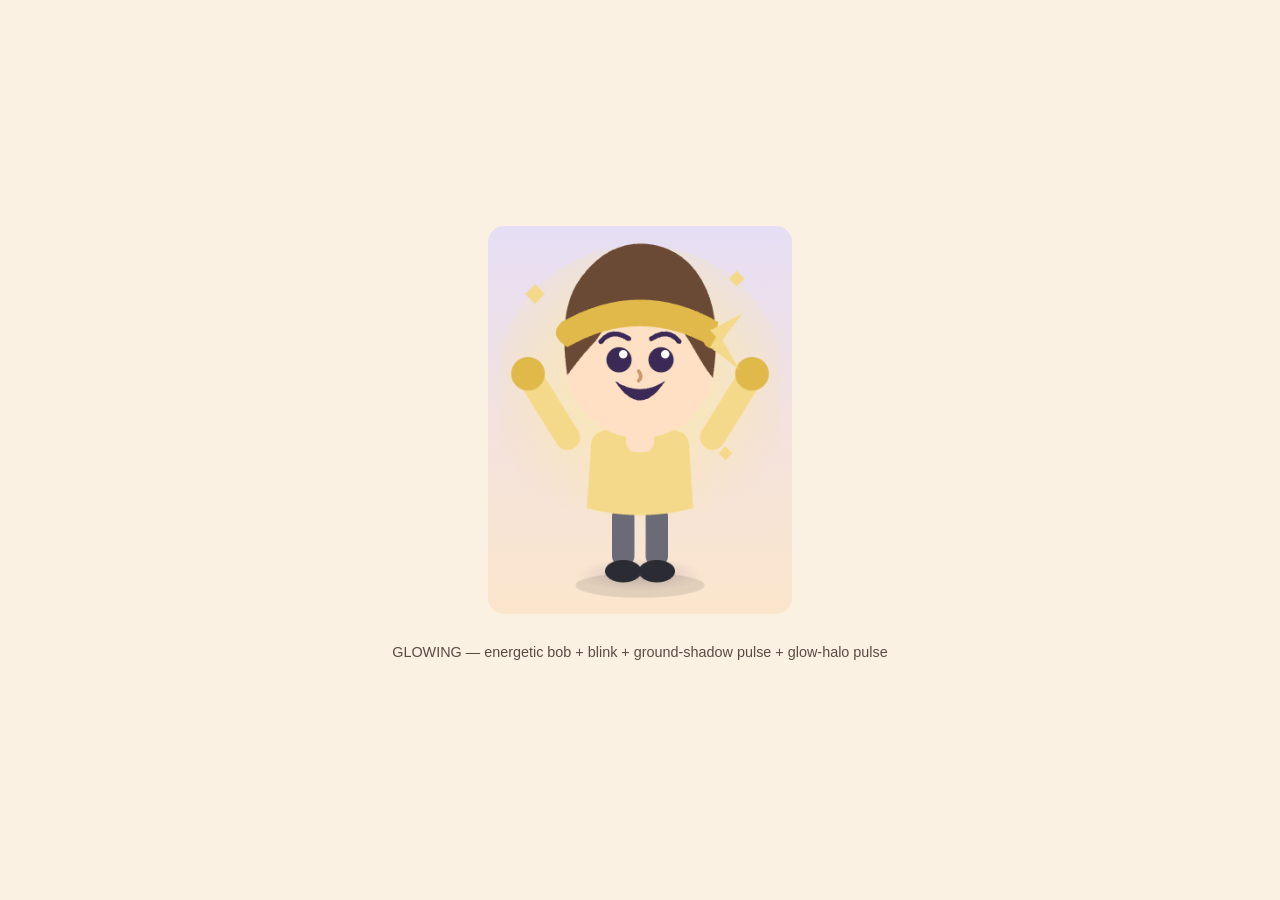
<file: animation-previews/glowing.html>
<!DOCTYPE html>
<html lang="en">
<head>
<meta charset="UTF-8">
<title>Critter Animation Preview — Glowing</title>
<!-- Real production animation rules — not reimplemented here. -->
<link rel="stylesheet" href="../web/animations.css">
<style>
  body {
    margin: 0;
    min-height: 100vh;
    display: flex;
    flex-direction: column;
    align-items: center;
    justify-content: center;
    gap: 16px;
    background: #fbf1e3;
    font-family: -apple-system, BlinkMacSystemFont, 'Segoe UI', sans-serif;
  }
  .stage {
    width: 280px;
    padding: 12px;
    background: linear-gradient(180deg, #e6def5 0%, #f4e2dc 55%, #fbe6cc 100%);
    border-radius: 16px;
  }
  .critter {
    position: relative;
    width: 100%;
    aspect-ratio: 320 / 416;
    margin: 0 auto;
  }
  .critter-ground-shadow {
    position: absolute;
    left: 50%;
    bottom: 3%;
    width: 44%;
    height: 9%;
    transform: translateX(-50%);
    background: radial-gradient(ellipse, rgba(59, 42, 85, 0.2), rgba(59, 42, 85, 0) 72%);
    border-radius: 50%;
  }
  .critter-bob,
  .critter-blink {
    width: 100%;
    height: 100%;
  }
  .critter-frame {
    position: absolute;
    inset: 0;
    width: 100%;
    height: 100%;
    object-fit: contain;
  }
  .label {
    color: #5a4a44;
    font-size: 0.9rem;
    text-align: center;
  }
</style>
</head>
<body>
  <div class="stage">
    <div class="critter" data-mood="glowing">
      <div class="critter-ground-shadow"></div>
      <div class="critter-bob">
        <div class="critter-blink">
          <img class="critter-frame critter-frame--glowing" src="../exports/critter-glowing.png" alt="Glowing critter">
        </div>
      </div>
    </div>
  </div>
  <p class="label">GLOWING — energetic bob + blink + ground-shadow pulse + glow-halo pulse</p>
</body>
</html>
</file>
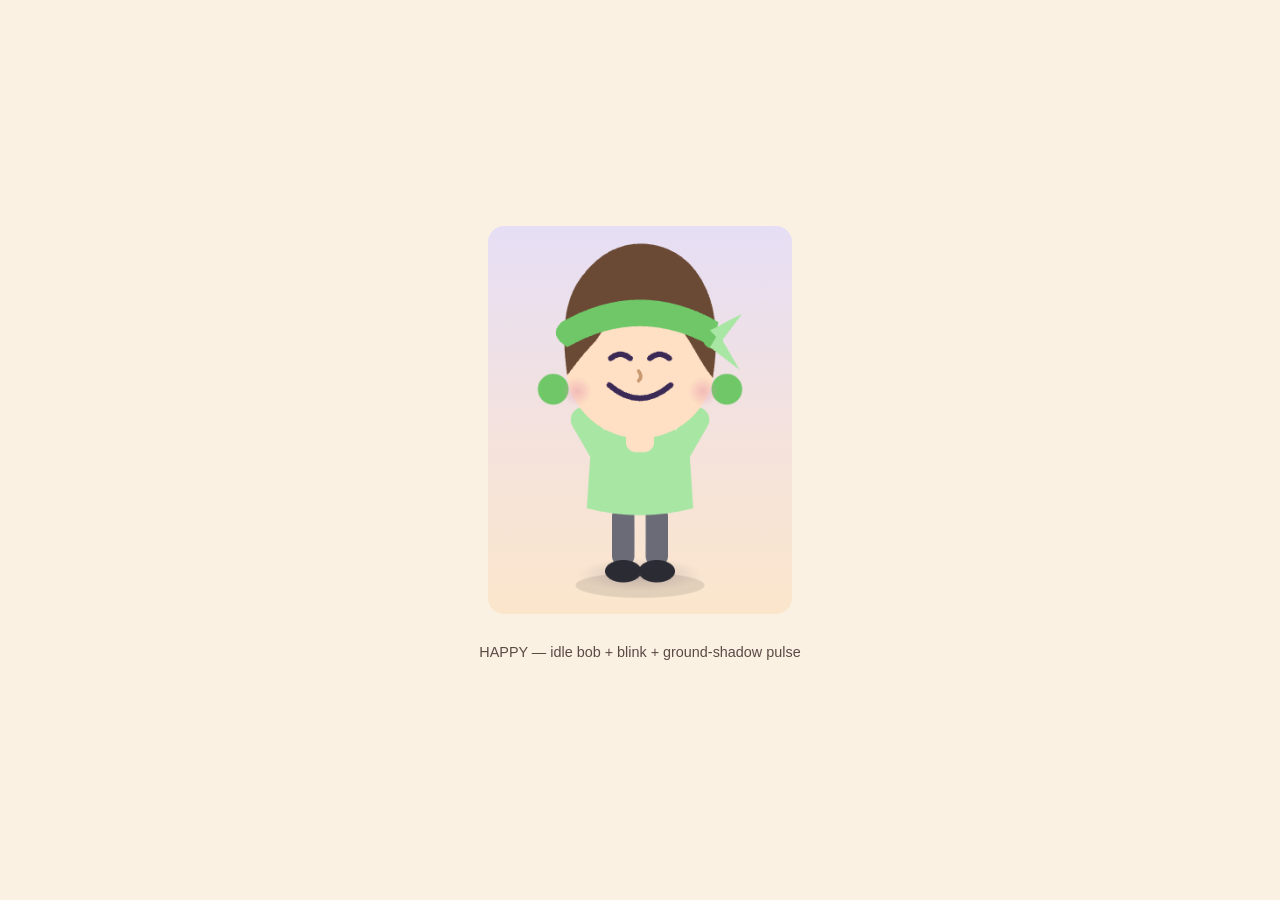
<file: animation-previews/happy.html>
<!DOCTYPE html>
<html lang="en">
<head>
<meta charset="UTF-8">
<title>Critter Animation Preview — Happy</title>
<!-- Real production animation rules — not reimplemented here. -->
<link rel="stylesheet" href="../web/animations.css">
<style>
  body {
    margin: 0;
    min-height: 100vh;
    display: flex;
    flex-direction: column;
    align-items: center;
    justify-content: center;
    gap: 16px;
    background: #fbf1e3;
    font-family: -apple-system, BlinkMacSystemFont, 'Segoe UI', sans-serif;
  }
  .stage {
    width: 280px;
    padding: 12px;
    background: linear-gradient(180deg, #e6def5 0%, #f4e2dc 55%, #fbe6cc 100%);
    border-radius: 16px;
  }
  .critter {
    position: relative;
    width: 100%;
    aspect-ratio: 320 / 416;
    margin: 0 auto;
  }
  .critter-ground-shadow {
    position: absolute;
    left: 50%;
    bottom: 3%;
    width: 44%;
    height: 9%;
    transform: translateX(-50%);
    background: radial-gradient(ellipse, rgba(59, 42, 85, 0.2), rgba(59, 42, 85, 0) 72%);
    border-radius: 50%;
  }
  .critter-bob,
  .critter-blink {
    width: 100%;
    height: 100%;
  }
  .critter-frame {
    position: absolute;
    inset: 0;
    width: 100%;
    height: 100%;
    object-fit: contain;
  }
  /* Happy-only overlay: cheek blush, always visible in this preview
     (production toggles it on with the mood, which is fixed here). */
  .critter-blush {
    position: absolute;
    inset: 0;
    opacity: 1;
  }
  .critter-blush::before,
  .critter-blush::after {
    content: "";
    position: absolute;
    top: 38%;
    width: 11%;
    aspect-ratio: 1;
    border-radius: 50%;
    background: radial-gradient(circle, rgba(231, 156, 174, 0.55), rgba(231, 156, 174, 0) 70%);
  }
  .critter-blush::before { left: 22%; }
  .critter-blush::after { right: 22%; }
  .label {
    color: #5a4a44;
    font-size: 0.9rem;
    text-align: center;
  }
</style>
</head>
<body>
  <div class="stage">
    <div class="critter" data-mood="happy">
      <div class="critter-ground-shadow"></div>
      <div class="critter-bob">
        <div class="critter-blink">
          <img class="critter-frame" src="../exports/critter-happy.png" alt="Happy critter">
        </div>
        <div class="critter-blush"></div>
      </div>
    </div>
  </div>
  <p class="label">HAPPY — idle bob + blink + ground-shadow pulse</p>
</body>
</html>
</file>
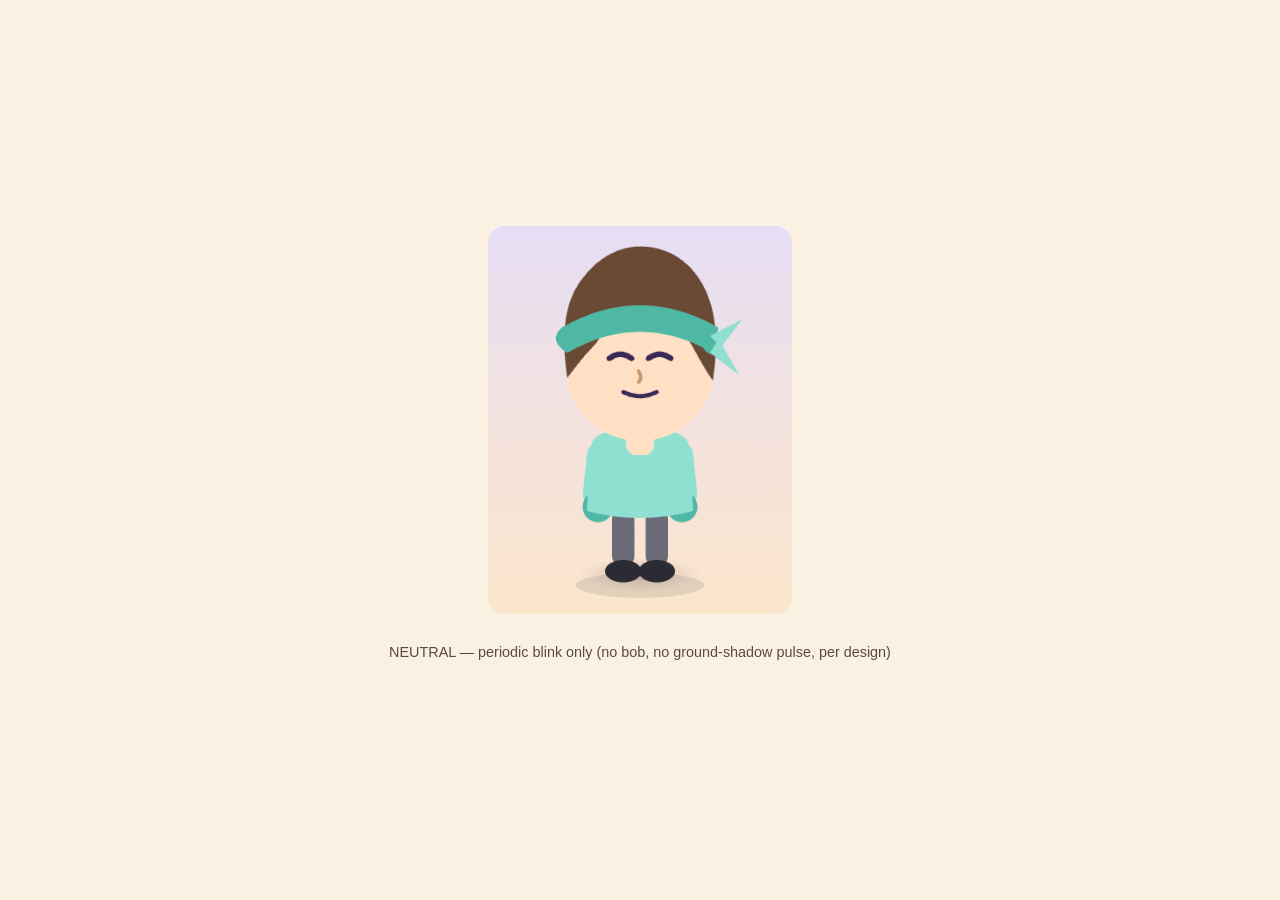
<file: animation-previews/neutral.html>
<!DOCTYPE html>
<html lang="en">
<head>
<meta charset="UTF-8">
<title>Critter Animation Preview — Neutral</title>
<!-- Real production animation rules — not reimplemented here. -->
<link rel="stylesheet" href="../web/animations.css">
<style>
  body {
    margin: 0;
    min-height: 100vh;
    display: flex;
    flex-direction: column;
    align-items: center;
    justify-content: center;
    gap: 16px;
    background: #fbf1e3;
    font-family: -apple-system, BlinkMacSystemFont, 'Segoe UI', sans-serif;
  }
  .stage {
    width: 280px;
    padding: 12px;
    background: linear-gradient(180deg, #e6def5 0%, #f4e2dc 55%, #fbe6cc 100%);
    border-radius: 16px;
  }
  .critter {
    position: relative;
    width: 100%;
    aspect-ratio: 320 / 416;
    margin: 0 auto;
  }
  .critter-ground-shadow {
    position: absolute;
    left: 50%;
    bottom: 3%;
    width: 44%;
    height: 9%;
    transform: translateX(-50%);
    background: radial-gradient(ellipse, rgba(59, 42, 85, 0.2), rgba(59, 42, 85, 0) 72%);
    border-radius: 50%;
  }
  .critter-bob,
  .critter-blink {
    width: 100%;
    height: 100%;
  }
  .critter-frame {
    position: absolute;
    inset: 0;
    width: 100%;
    height: 100%;
    object-fit: contain;
  }
  .label {
    color: #5a4a44;
    font-size: 0.9rem;
    text-align: center;
  }
</style>
</head>
<body>
  <div class="stage">
    <div class="critter" data-mood="neutral">
      <div class="critter-ground-shadow"></div>
      <div class="critter-bob">
        <div class="critter-blink">
          <img class="critter-frame" src="../exports/critter-neutral.png" alt="Neutral critter">
        </div>
      </div>
    </div>
  </div>
  <p class="label">NEUTRAL — periodic blink only (no bob, no ground-shadow pulse, per design)</p>
</body>
</html>
</file>
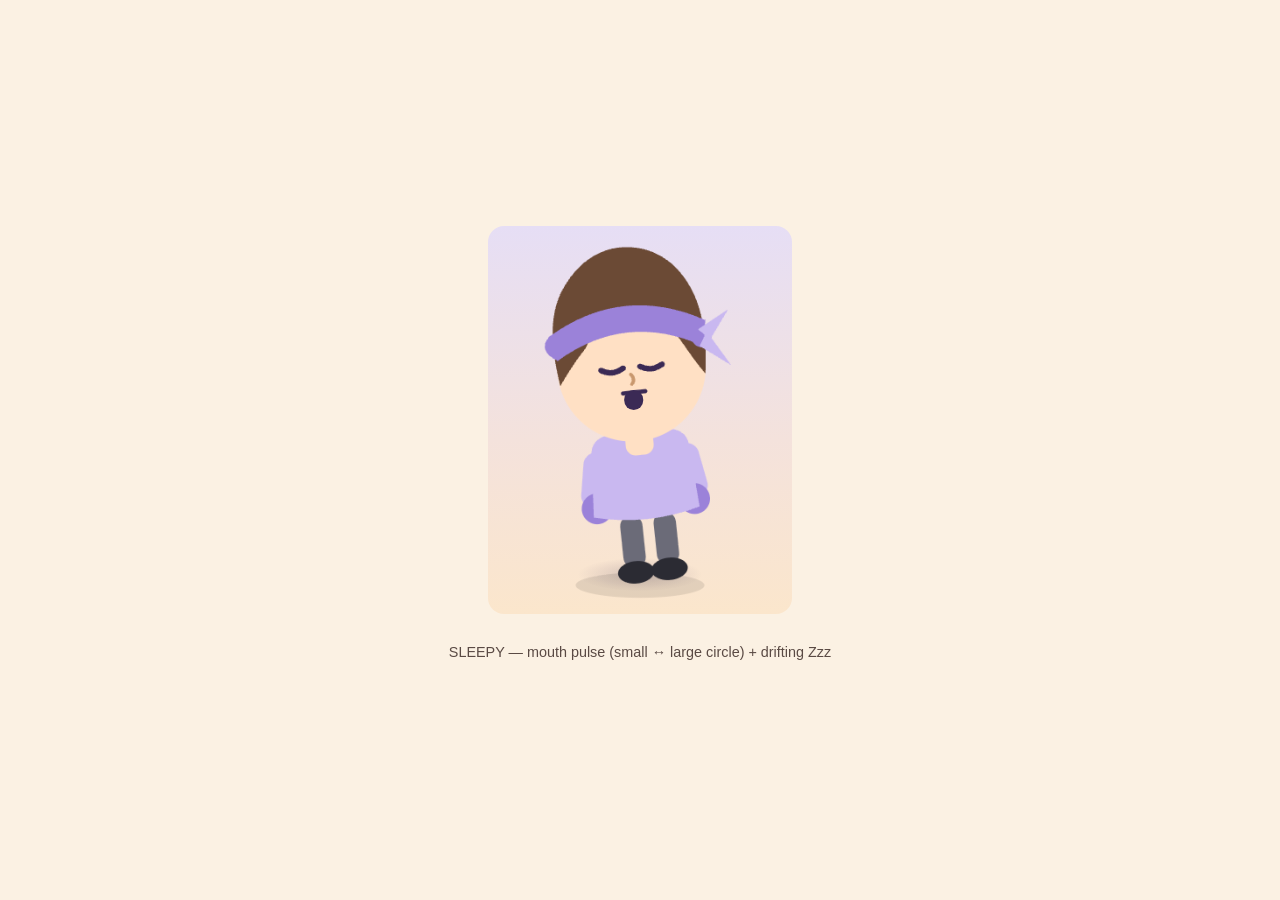
<file: animation-previews/sleepy.html>
<!DOCTYPE html>
<html lang="en">
<head>
<meta charset="UTF-8">
<title>Critter Animation Preview — Sleepy</title>
<link rel="preconnect" href="https://fonts.googleapis.com">
<link rel="preconnect" href="https://fonts.gstatic.com" crossorigin>
<link href="https://fonts.googleapis.com/css2?family=Titan+One&display=swap" rel="stylesheet">
<!-- Real production animation rules — not reimplemented here. -->
<link rel="stylesheet" href="../web/animations.css">
<style>
  body {
    margin: 0;
    min-height: 100vh;
    display: flex;
    flex-direction: column;
    align-items: center;
    justify-content: center;
    gap: 16px;
    background: #fbf1e3;
    font-family: -apple-system, BlinkMacSystemFont, 'Segoe UI', sans-serif;
  }
  .stage {
    width: 280px;
    padding: 12px;
    background: linear-gradient(180deg, #e6def5 0%, #f4e2dc 55%, #fbe6cc 100%);
    border-radius: 16px;
  }
  .critter {
    position: relative;
    width: 100%;
    aspect-ratio: 320 / 416;
    margin: 0 auto;
  }
  .critter-ground-shadow {
    position: absolute;
    left: 50%;
    bottom: 3%;
    width: 44%;
    height: 9%;
    transform: translateX(-50%);
    background: radial-gradient(ellipse, rgba(59, 42, 85, 0.2), rgba(59, 42, 85, 0) 72%);
    border-radius: 50%;
  }
  .critter-bob,
  .critter-blink {
    width: 100%;
    height: 100%;
  }
  .critter-frame {
    position: absolute;
    inset: 0;
    width: 100%;
    height: 100%;
    object-fit: contain;
  }
  /* Sleepy-only overlays: mouth pulse + drifting Zzz. Positioning here
     matches web/style.css exactly; the motion comes from animations.css. */
  .critter-mouth-cover {
    position: absolute;
    left: 47.8%;
    top: 42.3%;
    width: 11%;
    height: 3.6%;
    transform: translate(-50%, -50%);
    border-radius: 999px;
    background: #ffe0c4;
  }
  .critter-mouth {
    position: absolute;
    left: 47.8%;
    top: 42%;
    width: 7%;
    aspect-ratio: 1;
    transform: translateX(-50%);
    transform-origin: 50% 0%;
    border-radius: 50%;
    background: #3b2a55;
  }
  .critter-zzz {
    position: absolute;
    top: 4%;
    right: 6%;
    width: 46%;
    height: 46%;
  }
  .critter-zzz span {
    position: absolute;
    font-family: 'Titan One', cursive;
    font-weight: 400;
    color: #a6a4d4;
    -webkit-text-stroke: 1px #3b2a55;
    opacity: 0;
  }
  .critter-zzz span:nth-child(1) { left: 4%; bottom: 6%; font-size: 0.85rem; animation-delay: 0s; }
  .critter-zzz span:nth-child(2) { left: 30%; bottom: 24%; font-size: 1.15rem; animation-delay: 1.1s; }
  .critter-zzz span:nth-child(3) { left: 54%; bottom: 44%; font-size: 1.5rem; animation-delay: 2.2s; }
  .label {
    color: #5a4a44;
    font-size: 0.9rem;
    text-align: center;
  }
</style>
</head>
<body>
  <div class="stage">
    <div class="critter" data-mood="sleepy">
      <div class="critter-ground-shadow"></div>
      <div class="critter-bob">
        <div class="critter-blink">
          <img class="critter-frame" src="../exports/critter-sleepy.png" alt="Sleepy critter">
        </div>
        <div class="critter-mouth"></div>
      </div>
      <div class="critter-zzz">
        <span>z</span><span>Z</span><span>Z</span>
      </div>
    </div>
  </div>
  <p class="label">SLEEPY — mouth pulse (small &harr; large circle) + drifting Zzz</p>
</body>
</html>
</file>
<file: web/animations.css>
/* ==========================================================================
   PomodoroCritter — Animation Library

   Every @keyframes definition and every animation-triggering rule for the
   four critter moods (SLEEPY, NEUTRAL, HAPPY, GLOWING) lives here, kept
   separate from the structural/visual rules in style.css. If it uses the
   `animation` property or defines a `@keyframes` block, it belongs in this
   file; plain `transition`s stay with the rules they transition.
   ========================================================================== */

/* ---- General / shared ---- */

.card {
  animation: card-intro 500ms cubic-bezier(0.16, 1, 0.3, 1);
}

@keyframes card-intro {
  from { opacity: 0; transform: translateY(8px); }
  to { opacity: 1; transform: translateY(0); }
}

.timer-readout.tick {
  animation: timer-tick 260ms ease-out;
}

@keyframes timer-tick {
  0% { transform: translateY(-1px); opacity: 0.85; }
  100% { transform: translateY(0); opacity: 1; }
}

.mood-label.tick,
.session-count.tick,
.qualifying-minutes.tick {
  animation: state-tick 320ms ease-out;
}

@keyframes state-tick {
  0% { opacity: 0.5; transform: translateY(2px); }
  100% { opacity: 1; transform: translateY(0); }
}

.stage-star {
  animation: twinkle 3.2s ease-in-out infinite;
}

@keyframes twinkle {
  0%, 100% { opacity: 0.25; }
  50% { opacity: 0.85; }
}

/* ---- SLEEPY ----
   Drifting Zzz text plus a slow mouth pulse (small circle -> larger circle)
   layered over the baked-in closed-mouth line, like a gentle snoring breath. */

.critter-zzz span {
  animation: zzz-drift 3.6s ease-in-out infinite;
}

@keyframes zzz-drift {
  0% { opacity: 0; transform: translate(0, 0) scale(0.85); }
  20% { opacity: 0.9; }
  75% { opacity: 0.7; }
  100% { opacity: 0; transform: translate(8px, -18px) scale(1.1); }
}

.critter[data-mood="sleepy"] .critter-mouth {
  animation: mouth-breathe 3.6s ease-in-out infinite;
}

@keyframes mouth-breathe {
  0%, 100% { transform: translateX(-50%) scale(0.7); }
  50% { transform: translateX(-50%) scale(1.5); }
}

/* ---- Shared awake blink (NEUTRAL / HAPPY / GLOWING) ----
   Sleepy's eyes are already closed in the art; blinking only reads as life
   on the three awake moods, and is the only motion neutral gets. */

.critter:not([data-mood="sleepy"]) .critter-blink {
  animation: critter-blink 4.5s ease-in-out infinite;
}

@keyframes critter-blink {
  0%, 96.9%, 100% { transform: scaleY(1); }
  98.4% { transform: scaleY(0.12); }
}

/* ---- Shared ground shadow pulse (HAPPY / GLOWING) ---- */

.critter[data-mood="happy"] .critter-ground-shadow {
  animation: critter-shadow-pulse 3.6s ease-in-out infinite alternate;
}
.critter[data-mood="glowing"] .critter-ground-shadow {
  animation: critter-shadow-pulse 2.6s ease-in-out infinite alternate;
}

@keyframes critter-shadow-pulse {
  from { transform: translateX(-50%) scale(1); }
  to { transform: translateX(-50%) scale(0.82); }
}

/* ---- HAPPY ---- */

.critter[data-mood="happy"] .critter-bob {
  animation: critter-idle-bob 3.6s ease-in-out infinite alternate;
}

@keyframes critter-idle-bob {
  from { transform: translateY(0); }
  to { transform: translateY(-6px); }
}

/* ---- GLOWING ---- */

.critter[data-mood="glowing"] .critter-bob {
  animation: critter-glow-bob 2.6s ease-in-out infinite alternate;
}
.critter[data-mood="glowing"] .critter-frame--glowing {
  animation: critter-glow-pulse 2.4s ease-in-out infinite alternate;
}

@keyframes critter-glow-bob {
  from { transform: translateY(0); }
  to { transform: translateY(-10px); }
}

@keyframes critter-glow-pulse {
  from { filter: drop-shadow(0 0 18px rgba(255, 214, 130, 0.35)); }
  to { filter: drop-shadow(0 0 32px rgba(255, 214, 130, 0.65)); }
}

/* ---- Reduced motion ----
   Every animation-driven rule above gets neutralized here; static-state
   fallbacks (opacity, transition duration) live alongside their base rules
   in style.css. Each selector below is qualified to match (or exceed) the
   specificity of the trigger rule it's canceling — a bare `.critter-bob`
   here loses to `.critter[data-mood="happy"] .critter-bob` regardless of
   source order, since specificity beats position in the cascade. */

@media (prefers-reduced-motion: reduce) {
  .card,
  .critter[data-mood="happy"] .critter-bob,
  .critter[data-mood="glowing"] .critter-bob,
  .critter:not([data-mood="sleepy"]) .critter-blink,
  .critter-zzz span,
  .critter[data-mood="sleepy"] .critter-mouth,
  .critter[data-mood="happy"] .critter-ground-shadow,
  .critter[data-mood="glowing"] .critter-ground-shadow,
  .critter[data-mood="glowing"] .critter-frame--glowing,
  .stage-star,
  .timer-readout.tick,
  .mood-label.tick,
  .session-count.tick,
  .qualifying-minutes.tick {
    animation: none;
  }
}
</file>
